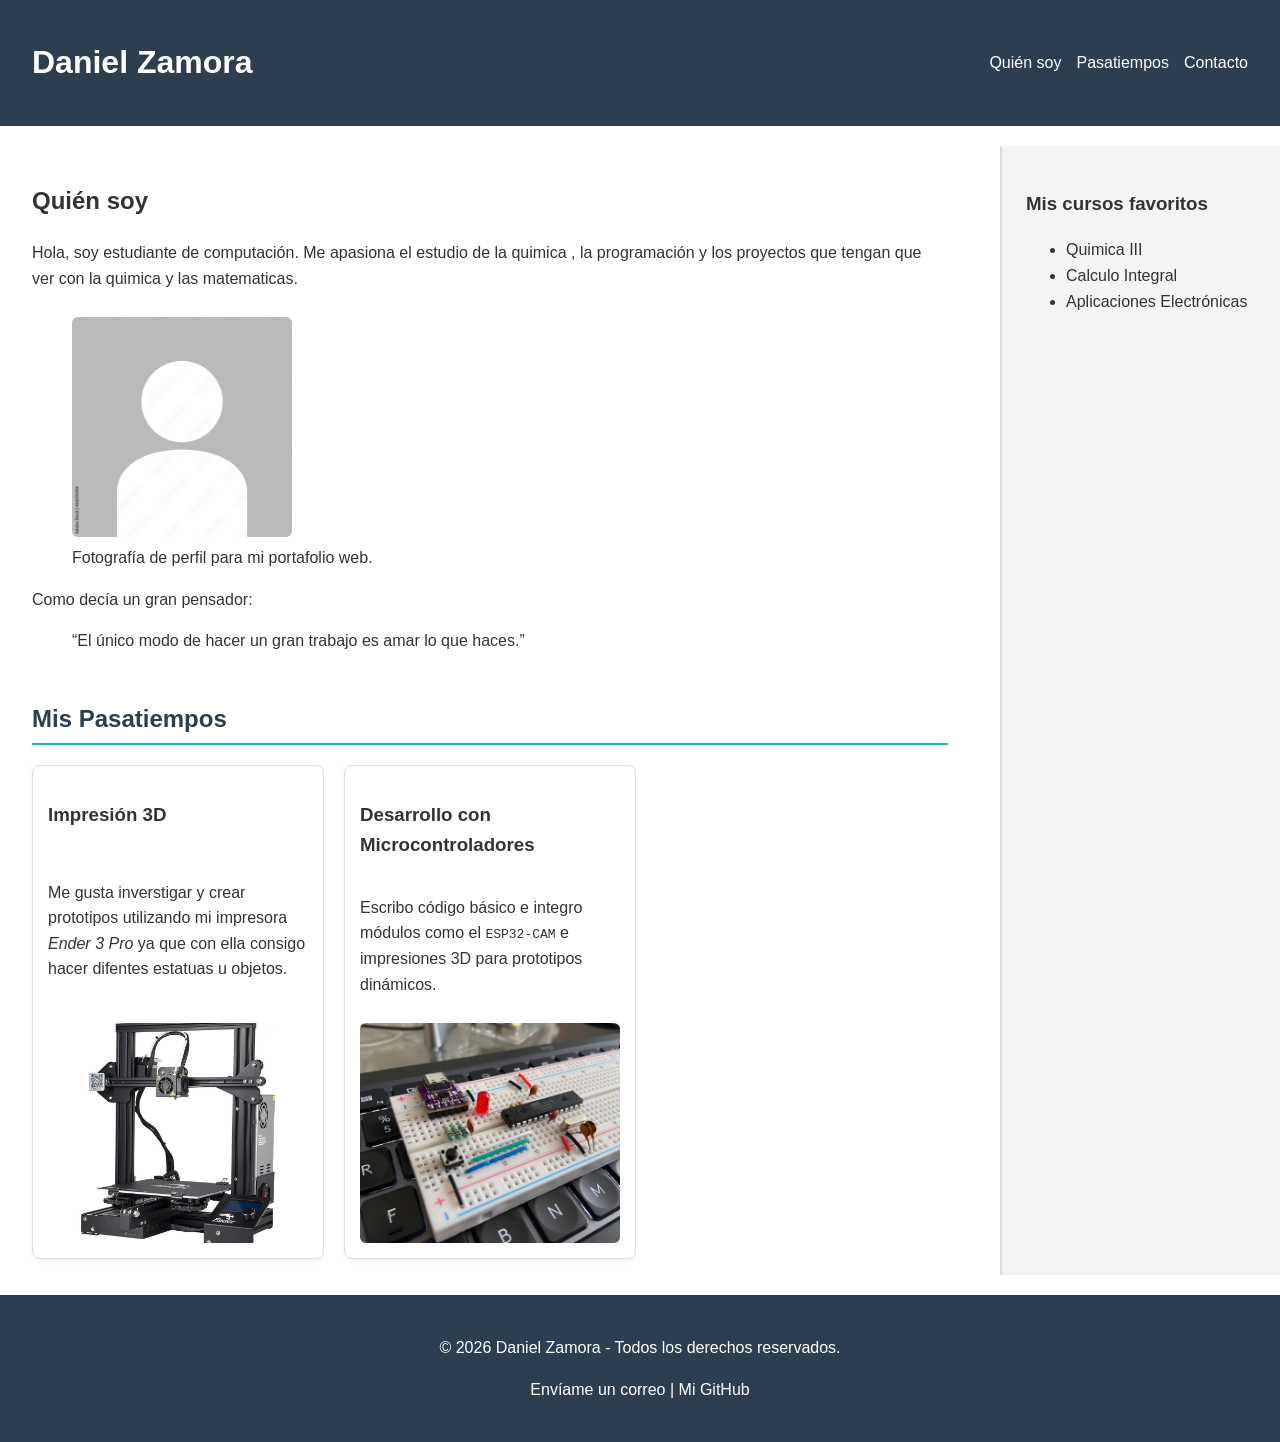
<file: mi-pagina-sobre-mi-main/index.html>
<!DOCTYPE html>
<html lang="es">
<head>
  <meta charset="UTF-8">
  <meta name="viewport" content="width=device-width, initial-scale=1.0">
  <title>Sobre Mí - Daniel Zamora</title>
  <link rel="stylesheet" href="css/styles.css">
</head>
<body>

  <header>
    <h1>Daniel Zamora</h1>
    <nav>
      <ul>
        <li><a href="quien-soy">Quién soy</a></li>
        <li><a href="pasatiempos">Pasatiempos</a></li>
        <li><a href="contacto">Contacto</a></li>
      </ul>
    </nav>
  </header>

  <main>
    <section id="quien-soy">
      <h2>Quién soy</h2>
      <p>Hola, soy estudiante de computación. Me apasiona el 
         estudio de la quimica , la programación y los proyectos que tengan que ver con 
         la quimica y las matematicas.</p>
      
      <figure>
        <img src="profile.jpg" alt="Fotografía de perfil-Daniel Zamora">
        <figcaption>Fotografía de perfil para mi portafolio web.</figcaption>
      </figure>

      <p>Como decía un gran pensador:</p>
      <blockquote>
        <q>El único modo de hacer un gran trabajo es amar lo que haces.</q>
      </blockquote>
    </section>

    <section id="pasatiempos">
      <h2>Mis Pasatiempos</h2>
      
      <article>
        <h3>Impresión 3D</h3>
        <p>Me gusta inverstigar y crear prototipos utilizando mi impresora 
          <em>Ender 3 Pro</em> ya que con ella consigo hacer difentes estatuas 
          u objetos.</p>
        <img src="impre.jpg" alt="Impresora 3D">
      </article>

      <article>
        <h3>Desarrollo con Microcontroladores</h3>
        <p>Escribo código básico e integro módulos como el <code>ESP32-CAM</code> e impresiones 3D para prototipos dinámicos.</p>
        <img src="micro.jpg" alt="Placa de microcontrolador conectada a protoboard">
      </article>
    </section>
  </main>

  <aside>
    <h3>Mis cursos favoritos</h3>
    <ul>
      <li>Quimica III</li>
      <li>Calculo Integral </li>
      <li>Aplicaciones Electrónicas</li>
    </ul>
  </aside>

  <footer id="contacto">
    <p>© <time datetime="2026">2026</time> Daniel Zamora - Todos los derechos reservados.</p>
    <p>
      <a href="mailto:zamora.huerta.danielantuan@gmail.com">Envíame un correo</a> | 
      <a href="https://github.com/zamorahuertadanielantuan-hue" target="_blank" rel="noopener noreferrer">Mi GitHub</a>
    </p>
  </footer>

</body>
</html>
</file>
<file: mi-pagina-sobre-mi-main/css/styles.css>
/* ==========================================================
   0. RESET GLOBAL Y CONFIGURACIÓN BASE
   ========================================================== */
*,
*::before,
*::after {
  box-sizing: border-box;
}

body {
  margin: 0;
  padding: 0;
  font-family: Arial, sans-serif;
  line-height: 1.6;
  color: #333;
  
  /* Macroestructura Grid: Main flexible a la izquierda, Aside fijo a la derecha */
  display: grid;
  grid-template-columns: 1fr 280px; 
  grid-template-rows: auto 1fr auto;
  grid-template-areas:
    "header header"
    "main   aside"
    "footer footer";
  min-height: 100vh;
  gap: 20px;
}

/* ==========================================================
   1. HEADER, ASIDE Y FOOTER
   ========================================================== */
header {
  grid-area: header;
  background-color: #2c3e50;
  color: white;
  padding: 1rem 2rem;
  display: flex;
  justify-content: space-between;
  align-items: center;
}

header ul {
  display: flex;
  list-style: none;
  gap: 15px;
  margin: 0;
  padding: 0;
}

header a, footer a {
  color: white;
  text-decoration: none;
}

aside {
  grid-area: aside;
  background-color: #f4f4f4;
  padding: 1.5rem;
  border-left: 2px solid #ddd;
}

footer {
  grid-area: footer;
  background-color: #2c3e50;
  color: white;
  padding: 1.5rem;
  text-align: center;
}

/* ==========================================================
   2. DISTRIBUCIÓN HORIZONTAL DE SECCIONES (GRID INTERNO)
   ========================================================== */
main {
  grid-area: main;
  padding: 1rem 2rem;
  display: flex;
  flex-direction: column;
  gap: 30px;
}

/* SECCIÓN PASATIEMPOS: Organiza sus artículos en columnas horizontales */
#pasatiempos {
  display: grid;
  grid-template-columns: repeat(auto-fit, minmax(280px, 1fr)); /* Distribución automática lado a lado */
  gap: 20px;
}

/* El título principal de Pasatiempos abarca todas las columnas */
#pasatiempos h2 {
  grid-column: 1 / -1;
  color: #2c3e50;
  border-bottom: 2px solid #1abc9c;
  padding-bottom: 5px;
  margin: 0;
}

/* Cada Pasatiempo se convierte en una tarjeta independiente */
article {
  background: #ffffff;
  border: 1px solid #e0e0e0;
  border-radius: 8px;
  padding: 15px;
  display: flex;
  flex-direction: column;
  justify-content: space-between;
  box-shadow: 0 2px 5px rgba(0,0,0,0.05);
}

/* Control de dimensiones de imágenes para que no desborden */
img {
  width: 100%;
  height: 220px;
  object-fit: cover; /* Ajusta la imagen al cuadro sin deformarla */
  border-radius: 6px;
  margin-top: 10px;
}

/* Foto de perfil específica */
#quien-soy img {
  max-width: 220px;
  height: auto;
  object-fit: contain;
}

/* ==========================================================
   3. RESPONSIVIDAD (MEDIA QUERIES)
   ========================================================== */
@media (max-width: 900px) {
  /* Al reducir la pantalla, la barra lateral pasa abajo */
  body {
    grid-template-columns: 1fr;
    grid-template-areas:
      "header"
      "main"
      "aside"
      "footer";
  }

  aside {
    border-left: none;
    border-top: 2px solid #ddd;
  }
}

@media (max-width: 600px) {
  header {
    flex-direction: column;
    gap: 10px;
  }

  /* En celulares pequeños, los pasatiempos vuelven a 1 sola columna vertical */
  #pasatiempos {
    grid-template-columns: 1fr;
  }
}
</file>
